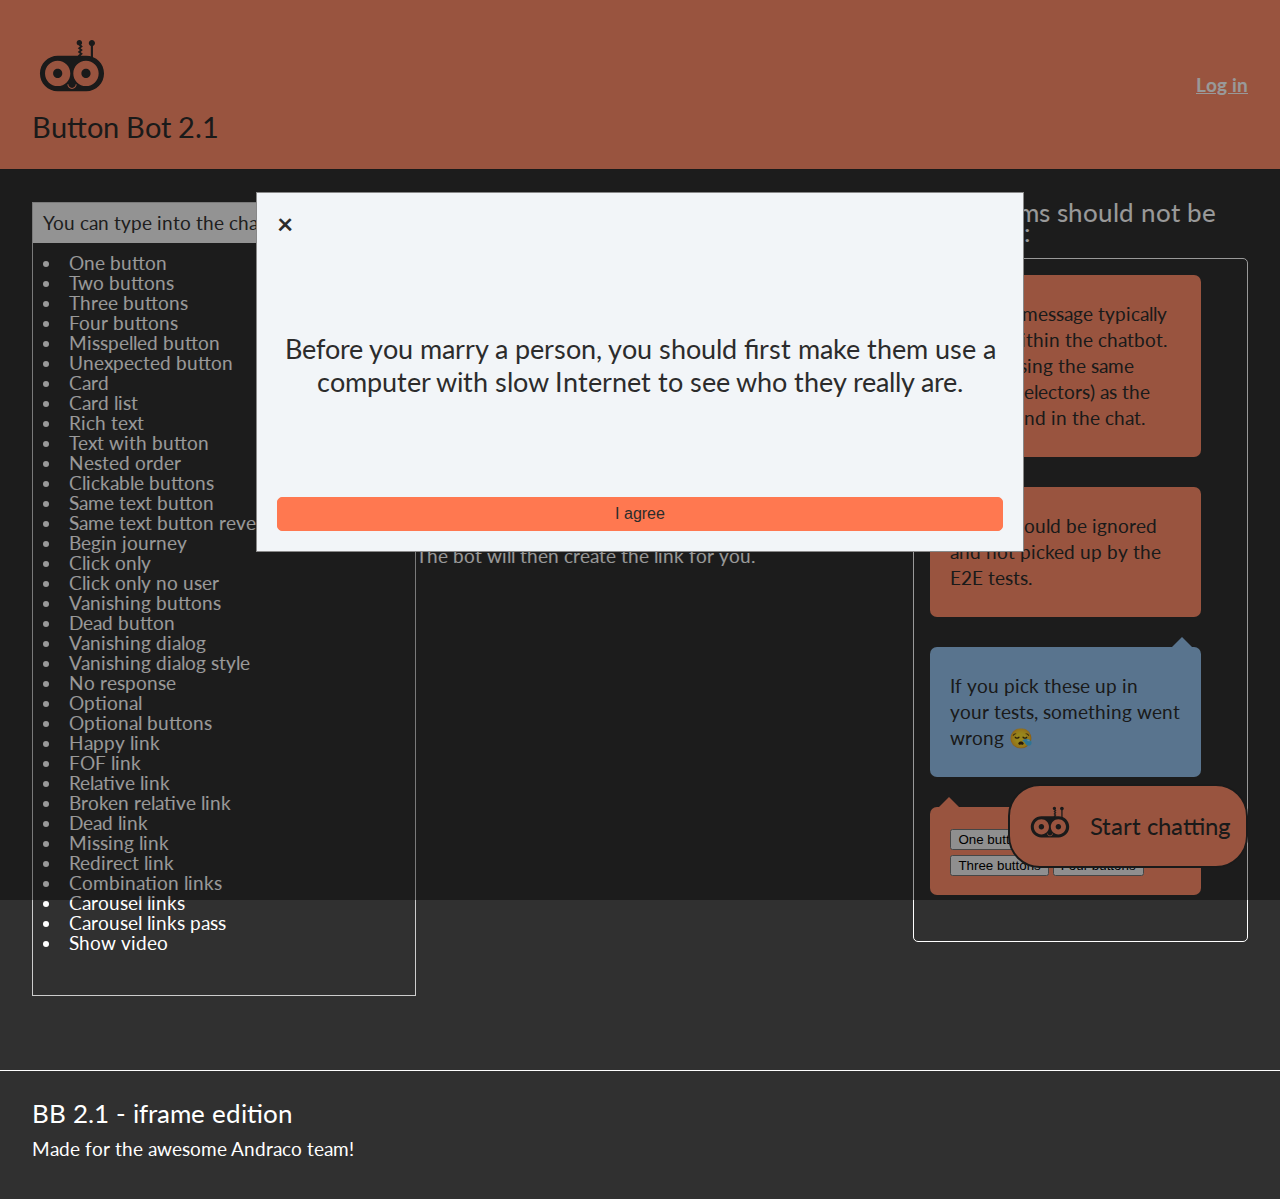
<file: index.html>
<!DOCTYPE html>
<html lang="en">

<head>
  <meta charset="utf-8">
  <title>Button Bot iframe</title>
  <link rel="stylesheet" href="style.css">
</head>

<body>
  <header>
    <div class="container">
      <div>
        <div class="logo">
          <img src="bot-icon.svg" alt="Logo">
        </div>
        <h1>Button Bot 2.1<span id="parameters"></span></h1><span id="parameter"></span>
      </div>

      <a href="login.html" id="logInLink">Log in</a>
    </div>
  </header>
  <main>
    <div class="container">
      <div class="flex-container">
        <div>
          <div class="accordion">
            <div class="accordion-title">You can type into the chat:</div>
            <div class="accordion-content">
              <ul>
                <li>One button</li>
                <li>Two buttons</li>
                <li>Three buttons</li>
                <li>Four buttons</li>
                <li>Misspelled button</li>
                <li>Unexpected button</li>
                <li>Card</li>
                <li>Card list</li>
                <li>Rich text</li>
                <li>Text with button</li>
                <li>Nested order</li>
                <li>Clickable buttons</li>
                <li>Same text button</li>
                <li>Same text button reverse</li>
                <li>Begin journey</li>
                <li>Click only</li>
                <li>Click only no user</li>
                <li>Vanishing buttons</li>
                <li>Dead button</li>
                <li>Vanishing dialog</li>
                <li>Vanishing dialog style</li>
                <li>No response</li>
                <li>Optional</li>
                <li>Optional buttons</li>
                <li>Happy link</li>
                <li>FOF link</li>
                <li>Relative link</li>
                <li>Broken relative link</li>
                <li>Dead link</li>
                <li>Missing link</li>
                <li>Redirect link</li>
                <li>Combination links</li>
                <li>Carousel links</li>
                <li>Carousel links pass</li>
                <li>Show video</li>
              </ul>
            </div>
          </div>
        </div>
        <div>
          <h2>Situation controls:</h2>
          <p>This switch will start a timer to interrupt the view with an advert after 15 seconds.</p>
          <p>Use the selector <code>#timerCheckbox</code> as a prerequisite to enable the advert.</p>
          <div class="controls">
            <label class="switch">
              <input type="checkbox" class="checkbox" id="timerCheckbox">
              <div class="slider"></div>
            </label>
            <div id="timer"></div>
          </div>
          <hr style="margin:30px 0;">
          <h2>New link generator:</h2>
          <p>The bot can now generate any links, to do this type the word "Generate" (case sensitive) followed by the URL.</p>
          <p>Example: <code>Generate www.google.com</code></p>
          <p>The bot will then create the link for you.</p>
        </div>
        <div>
          <h2>These items should not be picked up:</h2>
          <div class="chat-elements">
            <div class="message my-message">
              <p>This is a message typically found within the chatbot. This is using the same classes (selectors) as the
                ones found in the chat.</p>
            </div>
            <div class="message my-message">
              <p>These should be ignored and not picked up by the E2E tests.</p>
            </div>
            <div class="message other-message float-right">
              <p>If you pick these up in your tests, something went wrong 😪</p>
            </div>
            <div class="message my-message button-options">
              <button>One button</button>
              <button>Two buttons</button>
              <button>Three buttons</button>
              <button>Four buttons</button>
            </div>
          </div>
        </div>
      </div>
    </div>
  </main>
  <footer>
    <div class="container">
      <h2>BB 2.1 - iframe edition</h1>
        <p>Made for the awesome Andraco team!</p>
    </div>
  </footer>
</body>
<div class="chat-start" id="chatStart" onclick="toggleChat()">
  <img src="bot-icon.svg" alt="Start chatting">
  <span>Start chatting</span>
</div>
<div class="chat-container" id="chatContainer">
  <div class="container-head"><span id="closeChat" onclick="toggleChat()"><strong>X</strong> close</span></div>
  <iframe id="chat-iframe" loading="lazy" frameborder="0" width="100%" height="100%"></iframe>
</div>
<div id="cookie-popup" class="popup">
  <div class="popup-content">
    <span class="close" onclick="closePopup()">&times;</span>
    <p>Before you marry a person, you should first make them use a computer with slow Internet to see who they really
      are.</p>
    <button id="popup-agree" onclick="closePopup()">I agree</button>
  </div>
</div>
<div id="advert-popup" class="popup ad">
  <div class="popup-content">
    <span class="close" onclick="closeAdvert()">&times;</span>
    <p>Boom boom boom, let me hear you say wayoo...</p>
    <button id="popup-agree" onclick="closeAdvert()">Wayoo</button>
  </div>
</div>
<script src="script.js"></script>

</html>

<script>
  const queryString = window.location.search;
  const urlParams = new URLSearchParams(queryString);
  document.getElementById('chat-iframe').src = "bot.html?" + urlParams;
  if (Array.from(urlParams.values()).length > 0){
    document.getElementById("parameters").innerHTML = ' - ' + Array.from(urlParams.values());
  }
</script>
</file>
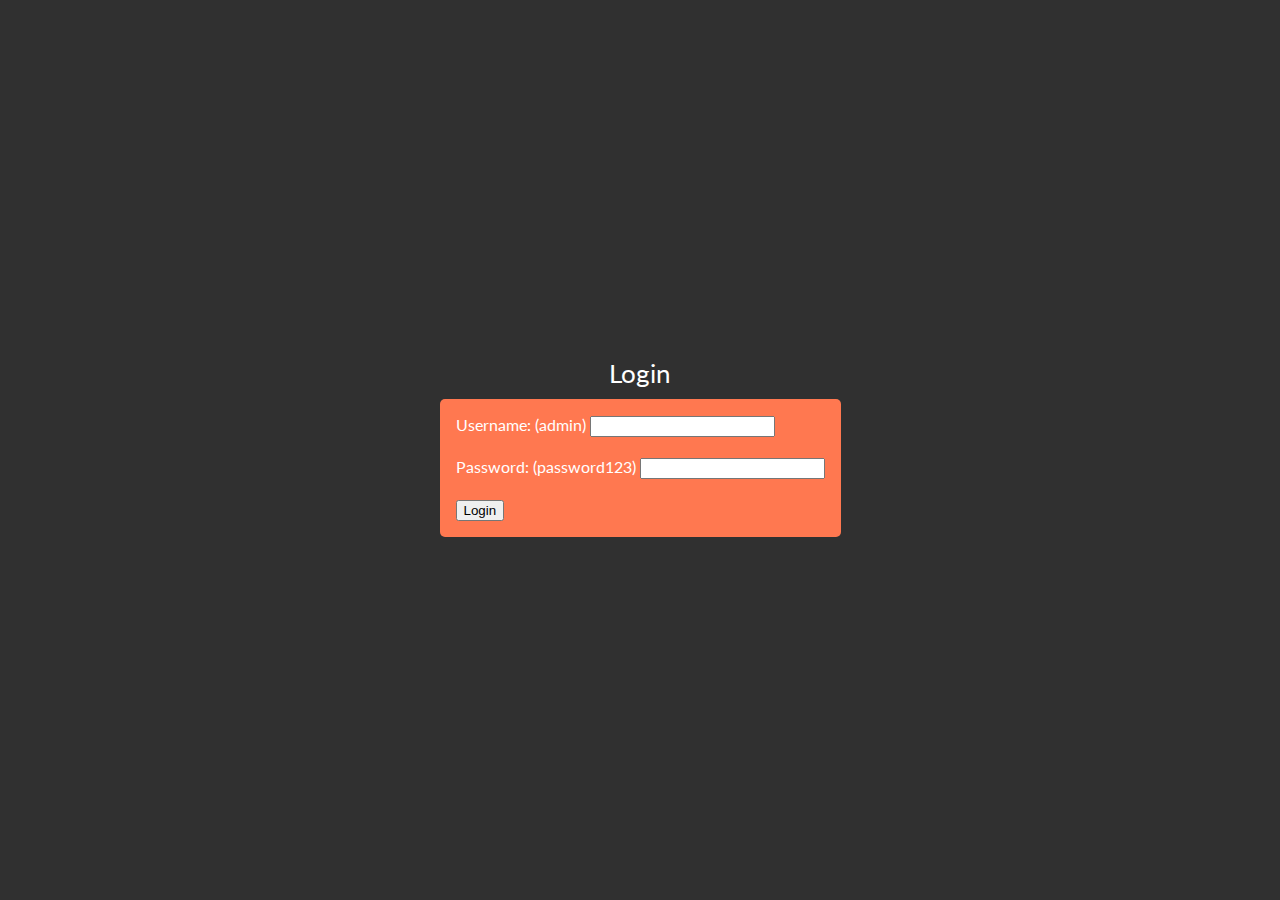
<file: login.html>
<!DOCTYPE html>
<html>
<head>
    <title>Login Form</title>
    <link rel="stylesheet" href="style.css">
    <script>
        function validateForm() {
            var username = document.getElementById("username").value;
            var password = document.getElementById("password").value;

            if (username === "admin" && password === "password123") {
                // Successful login, redirect to a new URL
                window.location.href = "index.html";
            } else {
                // Invalid login, display an error message
                alert("Invalid username or password. Please try again.");
            }
        }
    </script>
</head>
<body>
    <div class="login-form">
        <h2>Login</h2>
        <form>
            <label for="username">Username: (admin)</label>
            <input type="text" id="username" name="username" required><br><br>
            
            <label for="password">Password: (password123)</label>
            <input type="password" id="password" name="password" required><br><br>
            
            <input type="button" value="Login" onclick="validateForm()" id="submit">
        </form>
    </div>
</body>
</html>
</file>
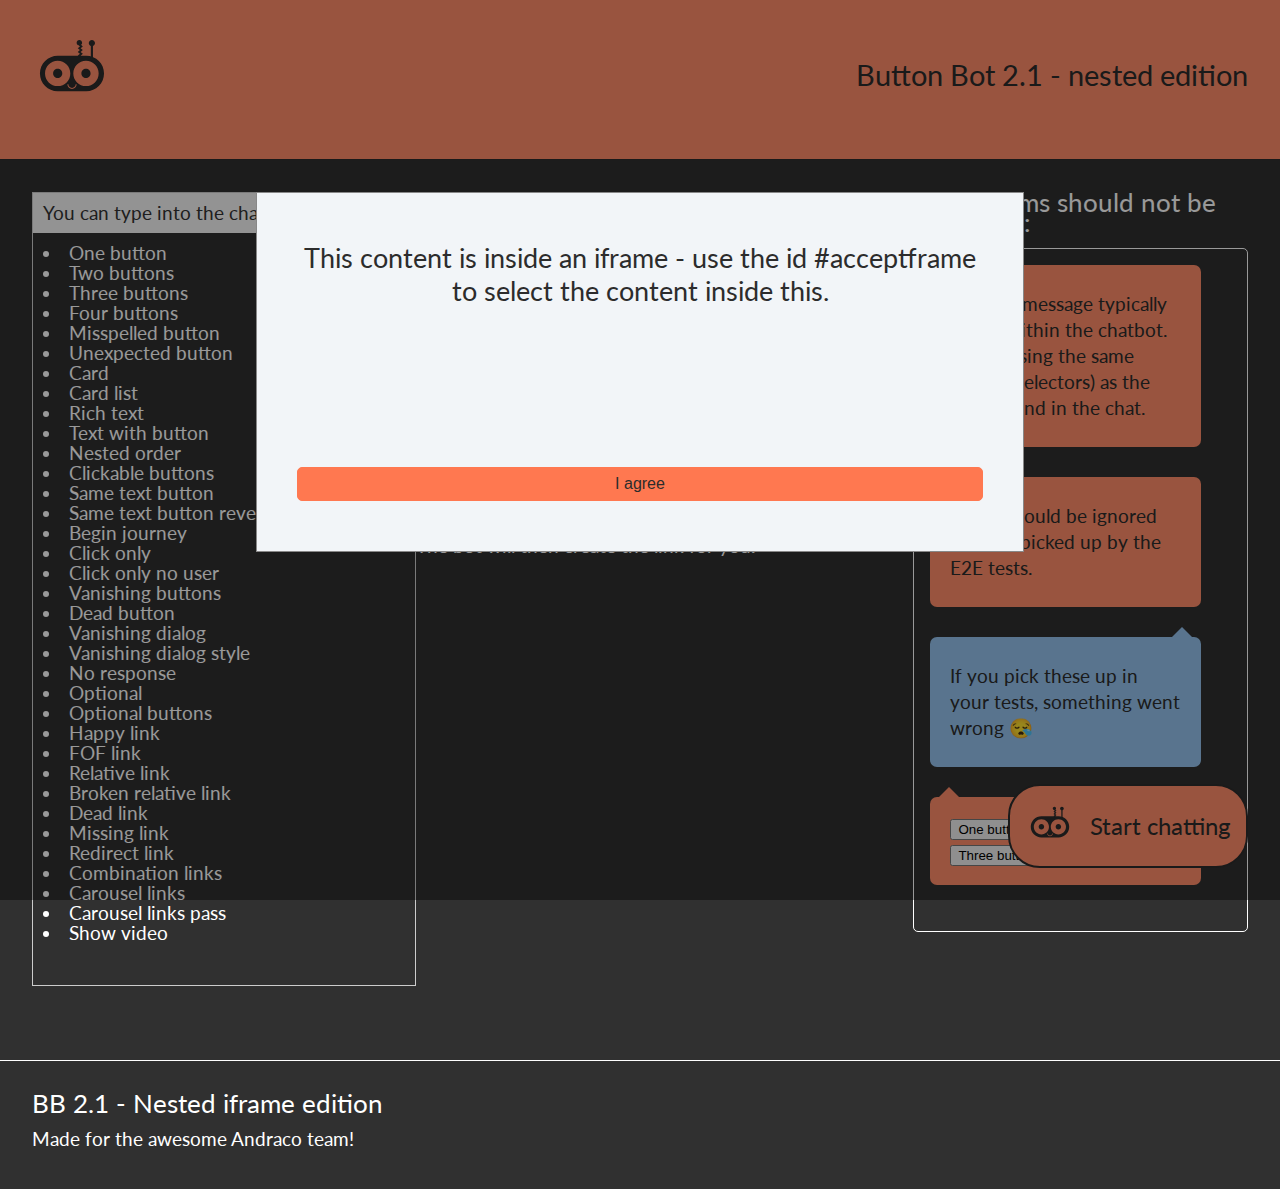
<file: nested.html>
<!DOCTYPE html>
<html lang="en">

<head>
  <meta charset="utf-8">
  <title>Button Bot iframe - nested edition</title>
  <link rel="stylesheet" href="style.css">
</head>

<body>
  <header>
    <div class="container">
      <div class="logo">
        <img src="bot-icon.svg" alt="Logo">
      </div>
      <h1>Button Bot 2.1 - nested edition</h1>
    </div>
  </header>
  <main>
    <div class="container">
      <div class="flex-container">
        <div>
          <div class="accordion">
            <div class="accordion-title">You can type into the chat:</div>
            <div class="accordion-content">
              <ul>
                <li>One button</li>
                <li>Two buttons</li>
                <li>Three buttons</li>
                <li>Four buttons</li>
                <li>Misspelled button</li>
                <li>Unexpected button</li>
                <li>Card</li>
                <li>Card list</li>
                <li>Rich text</li>
                <li>Text with button</li>
                <li>Nested order</li>
                <li>Clickable buttons</li>
                <li>Same text button</li>
                <li>Same text button reverse</li>
                <li>Begin journey</li>
                <li>Click only</li>
                <li>Click only no user</li>
                <li>Vanishing buttons</li>
                <li>Dead button</li>
                <li>Vanishing dialog</li>
                <li>Vanishing dialog style</li>
                <li>No response</li>
                <li>Optional</li>
                <li>Optional buttons</li>
                <li>Happy link</li>
                <li>FOF link</li>
                <li>Relative link</li>
                <li>Broken relative link</li>
                <li>Dead link</li>
                <li>Missing link</li>
                <li>Redirect link</li>
                <li>Combination links</li>
                <li>Carousel links</li>
                <li>Carousel links pass</li>
                <li>Show video</li>
              </ul>
            </div>
          </div>
        </div>
        <div>
          <h2>Situation controls:</h2>
          <p>This switch will start a timer to interrupt the view with an advert after 15 seconds.</p>
          <p>Use the selector <code>#timerCheckbox</code> as a prerequisite to enable the advert.</p>
          <div class="controls">
            <label class="switch">
              <input type="checkbox" class="checkbox" id="timerCheckbox">
              <div class="slider"></div>
            </label>
            <div id="timer"></div>
          </div>
          <hr style="margin:30px 0;">
          <h2>New link generator:</h2>
          <p>The bot can now generate any links, to do this type the word "Generate" (case sensitive) followed by the URL.</p>
          <p>Example: <code>Generate www.google.com</code></p>
          <p>The bot will then create the link for you.</p>
        </div>
        <div>
          <h2>These items should not be picked up:</h2>
          <div class="chat-elements">
            <div class="message my-message">
              <p>This is a message typically found within the chatbot. This is using the same classes (selectors) as the
                ones found in the chat.</p>
            </div>
            <div class="message my-message">
              <p>These should be ignored and not picked up by the E2E tests.</p>
            </div>
            <div class="message other-message float-right">
              <p>If you pick these up in your tests, something went wrong 😪</p>
            </div>
            <div class="message my-message button-options">
              <button>One button</button>
              <button>Two buttons</button>
              <button>Three buttons</button>
              <button>Four buttons</button>
            </div>
          </div>
        </div>
      </div>
    </div>
  </main>
  <footer>
    <div class="container">
      <h2>BB 2.1 - Nested iframe edition</h1>
        <p>Made for the awesome Andraco team!</p>
    </div>
  </footer>
</body>
<div class="chat-start" id="chatStart" onclick="toggleChat()">
  <img src="bot-icon.svg" alt="Start chatting">
  <span>Start chatting</span>
</div>
<div class="chat-container" id="chatContainer">
  <div class="container-head"><span id="closeChat" onclick="toggleChat()"><strong>X</strong> close</span></div>
  <iframe loading="lazy" src="bot.html" frameborder="0" width="100%" height="100%"></iframe>
</div>
<div id="cookie-popup" class="popup">
    <div class="popup-content">
        <iframe src="cookie.html" frameborder="0" id="acceptframe" width="100%" height="100%"></iframe>
    </div>
</div>
<div id="advert-popup" class="popup ad">
  <div class="popup-content">
    <span class="close" onclick="closeAdvert()">&times;</span>
    <p>Boom boom boom, let me hear you say wayoo...</p>
    <button id="popup-agree" onclick="closeAdvert()">Wayoo</button>
  </div>
</div>
<script src="script.js"></script>
<script>
    var popup = document.getElementById("cookie-popup");
    function myFunctionInMainPage() {
        popup.style.display = "none";
    }
</script>
</html>
</file>
<file: style.css>
@import url(https://fonts.googleapis.com/css?family=Lato:400,700);

*,
*:before,
*:after {
  box-sizing: border-box;
}

html,
body,
div,
span,
applet,
object,
iframe,
h1,
h2,
h3,
h4,
h5,
h6,
p,
blockquote,
pre,
a,
abbr,
acronym,
address,
big,
cite,
code,
del,
dfn,
em,
img,
ins,
kbd,
q,
s,
samp,
small,
strike,
strong,
sub,
sup,
tt,
var,
b,
u,
i,
center,
dl,
dt,
dd,
ol,
ul,
li,
fieldset,
form,
label,
legend,
table,
caption,
tbody,
tfoot,
thead,
tr,
th,
td,
article,
aside,
canvas,
details,
embed,
figure,
figcaption,
footer,
header,
hgroup,
menu,
nav,
output,
ruby,
section,
summary,
time,
mark,
audio,
video {
  margin: 0;
  padding: 0;
  border: 0;
  font-size: 100%;
  font: inherit;
  vertical-align: baseline;
}

/* HTML5 display-role reset for older browsers */
article,
aside,
details,
figcaption,
figure,
footer,
header,
hgroup,
menu,
nav,
section {
  display: block;
}

body {
  line-height: 1;
}

ol,
ul {
  list-style: none;
}

table {
  border-collapse: collapse;
  border-spacing: 0;
}

body {
  background: #303030;
  font: 14px/20px "Lato", Arial, sans-serif;
  color: #FFFFFF;
}

h1 {
  font-size: 1.8rem;
}

h2 {
  font-size: 1.6rem;
  margin-bottom: 1rem;
}

p {
  font-size: 1.2rem;
  margin: 0.5rem 0;
}

ul {
  margin-bottom: 2rem;
}

li {
  list-style: inside;
}

header {
  background: #ff8c69;
  color: #2c2c2c;
  border-bottom: 1px solid;
  min-height: 10rem;
}

header .container {
  display: flex;
  align-items: center;
  justify-content: space-between;
}

.logo img {
  width: 5rem;
  height: auto;
}

main {
  height: 100vh;
}

footer {
  border-top: 1px solid;
}

.container {
  padding: 2rem;
}

.flex-container {
  display: flex;
  justify-content: space-evenly;
}

.flex-container h1 {
  margin-bottom: 3rem;
}

.controls {
  display: flex;
  align-items: center;
  justify-content: center;
  margin-top: 1rem;
}

.checkbox {
  display: none;
}

#timer {
  margin-left: 1rem;
  font-size: 2rem;
  color: #ff8c69;
}

code {
  color: #ff8c69;
}

.slider {
  width: 60px;
  height: 30px;
  background-color: lightgray;
  border-radius: 20px;
  overflow: hidden;
  display: flex;
  align-items: center;
  border: 4px solid transparent;
  transition: .3s;
  box-shadow: 0 0 10px 0 rgb(0, 0, 0, 0.25) inset;
  cursor: pointer;
}

.slider::before {
  content: '';
  display: block;
  width: 100%;
  height: 100%;
  background-color: #fff;
  transform: translateX(-30px);
  border-radius: 20px;
  transition: .3s;
  box-shadow: 0 0 10px 3px rgb(0, 0, 0, 0.25);
}

.checkbox:checked~.slider::before {
  transform: translateX(30px);
  box-shadow: 0 0 10px 3px rgb(0, 0, 0, 0.25);
}

.checkbox:checked~.slider {
  background-color: #ff8c69;
}

.checkbox:active~.slider::before {
  transform: translate(0);
}

.chat-elements {
  border: 1px solid;
  padding: 1rem;
  max-width: 620px;
  border-radius: 5px;
}

.message {
  color: #2c2c2c;
  padding: 18px 20px;
  line-height: 26px;
  font-size: 16px;
  border-radius: 7px;
  margin-bottom: 30px;
  width: 90%;
  position: relative;
}

.message:after {
  bottom: 100%;
  left: 7%;
  border: solid transparent;
  content: " ";
  height: 0;
  width: 0;
  position: absolute;
  pointer-events: none;
  border-bottom-color: #ff8c69;
  border-width: 10px;
  margin-left: -10px;
}

.my-message {
  background: #ff8c69;
}

.other-message {
  background: #94c2ed;
}

.other-message:after {
  border-bottom-color: #94c2ed;
  left: 93%;
}

.chat-start {
  background: #ff8c69;
  width: auto;
  color: #2c2c2c;
  position: fixed;
  right: 2rem;
  bottom: 2rem;
  border: 2px solid #2c2c2c;
  padding: 1rem;
  border-radius: 2rem;
  font-size: 1.5rem;
  display: flex;
  align-items: center;
  cursor: pointer;
}

.chat-start:hover {
  background: #ff7850;
}

.chat-start img {
  width: 3rem;
  height: 3rem;
  margin-right: 1rem;
  border-radius: 2rem;
}

.chat-container {
  display: none;
  width: 490px;
  position: fixed;
  overflow: hidden;
  right: 2rem;
  bottom: 2rem;
  border-radius: 10px;
  height: 840px;
}

.chat-container.active {
  display: block;
}

.container-head {
  text-align: right;
}

#closeChat {
  color: #ff8c69;
  cursor: pointer;
  margin-right: 1rem;
}

#closeChat:hover {
  color: #ff7850;
}

#advert-popup {
  display: none;
}

.popup.ad {
  display: none;
}


.popup {
  display: block;
  position: fixed;
  z-index: 1;
  left: 0;
  top: 0;
  width: 100%;
  height: 100%;
  overflow: auto;
  background-color: rgba(0, 0, 0, 0.4);
}

.popup-content {
  background-color: #f2f5f8;
  margin: 15% auto;
  padding: 20px;
  border: 1px solid #888;
  width: 60%;
  height: 40%;
  color: #2c2c2c;
  display: flex;
  flex-direction: column;
  justify-content: space-between;
}

.popup-content p {
  font-size: 1.7rem;
  text-align: center;
  line-height: initial;
}

.popup-content button {
  background: #ff7850;
  border-radius: 5px;
  padding: 7px;
  color: #2c2c2c;
  font-size: 1rem;
  border: 1px solid #ff7850;
}

.close {
  color: #2c2c2c;
  float: right;
  font-size: 28px;
  font-weight: bold;
}

.close:hover,
.close:focus {
  color: black;
  text-decoration: none;
  cursor: pointer;
}

 /* Accordion container */
 .accordion {
  border: 1px solid #ccc;
  margin-bottom: 15px;
  min-width: 24rem;
  font-size: 1.2rem;
}

/* Accordion title */
.accordion .accordion-title {
  background-color: #f5f5f5;
  color: #333;
  cursor: pointer;
  padding: 10px;
}

/* Accordion content */
.accordion .accordion-content {
 /* display: none;*/
  padding: 10px;
}

.login-form {
  width: 100%;
  height: 100vh;
  display: flex;
  justify-content: center;
  align-items: center;
  flex-direction: column;
}

.login-form form {
    background: #ff7850;
    border-radius: 5px;
    padding: 1rem;
    font-size: 1rem;
}

a#logInLink {
  font-size: 1.2rem;
  font-weight: bold;
  color: white;
}
</file>
